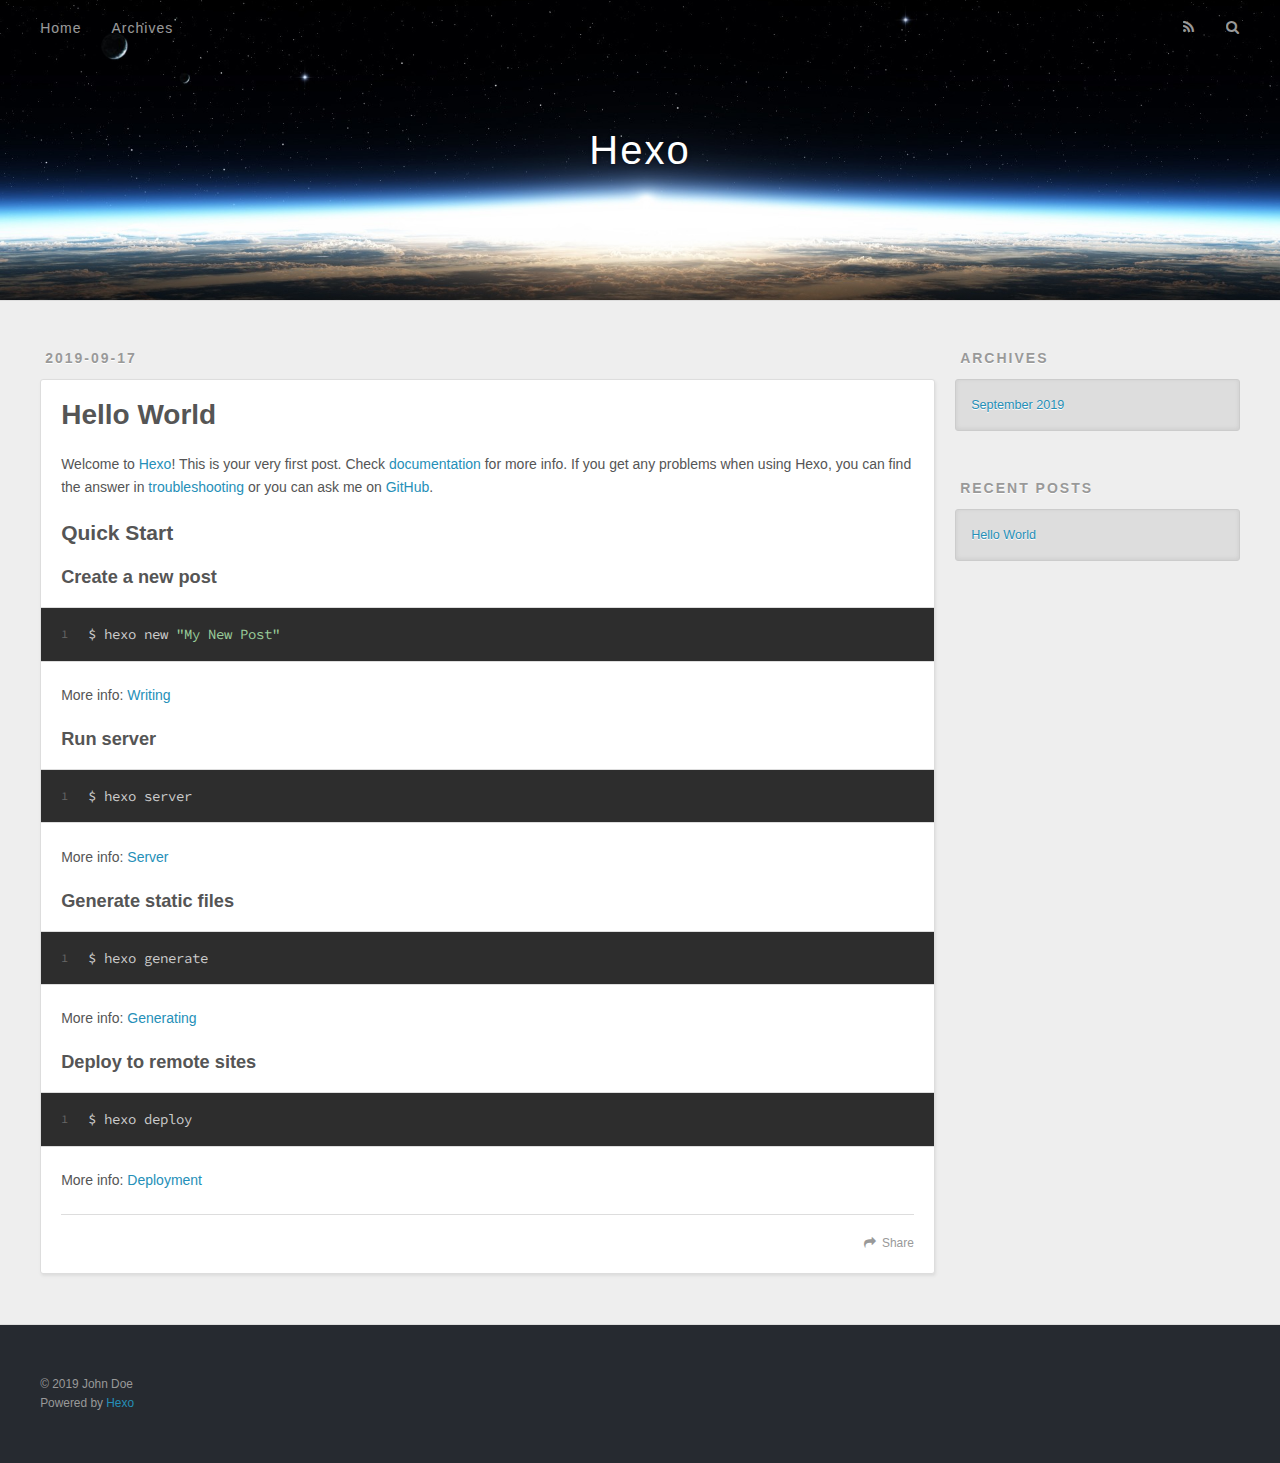
<file: index.html>
<!DOCTYPE html>
<html>
<head><meta name="generator" content="Hexo 3.9.0">
  <meta charset="utf-8">
  

  
  <title>Hexo</title>
  <meta name="viewport" content="width=device-width, initial-scale=1, maximum-scale=1">
  <meta property="og:type" content="website">
<meta property="og:title" content="Hexo">
<meta property="og:url" content="http://yoursite.com/index.html">
<meta property="og:site_name" content="Hexo">
<meta property="og:locale" content="en">
<meta name="twitter:card" content="summary">
<meta name="twitter:title" content="Hexo">
  
    <link rel="alternate" href="/atom.xml" title="Hexo" type="application/atom+xml">
  
  
    <link rel="icon" href="/favicon.png">
  
  
    <link href="//fonts.googleapis.com/css?family=Source+Code+Pro" rel="stylesheet" type="text/css">
  
  <link rel="stylesheet" href="/css/style.css">
</head>
</html>
<body>
  <div id="container">
    <div id="wrap">
      <header id="header">
  <div id="banner"></div>
  <div id="header-outer" class="outer">
    <div id="header-title" class="inner">
      <h1 id="logo-wrap">
        <a href="/" id="logo">Hexo</a>
      </h1>
      
    </div>
    <div id="header-inner" class="inner">
      <nav id="main-nav">
        <a id="main-nav-toggle" class="nav-icon"></a>
        
          <a class="main-nav-link" href="/">Home</a>
        
          <a class="main-nav-link" href="/archives">Archives</a>
        
      </nav>
      <nav id="sub-nav">
        
          <a id="nav-rss-link" class="nav-icon" href="/atom.xml" title="RSS Feed"></a>
        
        <a id="nav-search-btn" class="nav-icon" title="Search"></a>
      </nav>
      <div id="search-form-wrap">
        <form action="//google.com/search" method="get" accept-charset="UTF-8" class="search-form"><input type="search" name="q" class="search-form-input" placeholder="Search"><button type="submit" class="search-form-submit">&#xF002;</button><input type="hidden" name="sitesearch" value="http://yoursite.com"></form>
      </div>
    </div>
  </div>
</header>
      <div class="outer">
        <section id="main">
  
    <article id="post-hello-world" class="article article-type-post" itemscope itemprop="blogPost">
  <div class="article-meta">
    <a href="/2019/09/17/hello-world/" class="article-date">
  <time datetime="2019-09-17T07:24:57.019Z" itemprop="datePublished">2019-09-17</time>
</a>
    
  </div>
  <div class="article-inner">
    
    
      <header class="article-header">
        
  
    <h1 itemprop="name">
      <a class="article-title" href="/2019/09/17/hello-world/">Hello World</a>
    </h1>
  

      </header>
    
    <div class="article-entry" itemprop="articleBody">
      
        <p>Welcome to <a href="https://hexo.io/" target="_blank" rel="noopener">Hexo</a>! This is your very first post. Check <a href="https://hexo.io/docs/" target="_blank" rel="noopener">documentation</a> for more info. If you get any problems when using Hexo, you can find the answer in <a href="https://hexo.io/docs/troubleshooting.html" target="_blank" rel="noopener">troubleshooting</a> or you can ask me on <a href="https://github.com/hexojs/hexo/issues" target="_blank" rel="noopener">GitHub</a>.</p>
<h2 id="Quick-Start"><a href="#Quick-Start" class="headerlink" title="Quick Start"></a>Quick Start</h2><h3 id="Create-a-new-post"><a href="#Create-a-new-post" class="headerlink" title="Create a new post"></a>Create a new post</h3><figure class="highlight bash"><table><tr><td class="gutter"><pre><span class="line">1</span><br></pre></td><td class="code"><pre><span class="line">$ hexo new <span class="string">"My New Post"</span></span><br></pre></td></tr></table></figure>

<p>More info: <a href="https://hexo.io/docs/writing.html" target="_blank" rel="noopener">Writing</a></p>
<h3 id="Run-server"><a href="#Run-server" class="headerlink" title="Run server"></a>Run server</h3><figure class="highlight bash"><table><tr><td class="gutter"><pre><span class="line">1</span><br></pre></td><td class="code"><pre><span class="line">$ hexo server</span><br></pre></td></tr></table></figure>

<p>More info: <a href="https://hexo.io/docs/server.html" target="_blank" rel="noopener">Server</a></p>
<h3 id="Generate-static-files"><a href="#Generate-static-files" class="headerlink" title="Generate static files"></a>Generate static files</h3><figure class="highlight bash"><table><tr><td class="gutter"><pre><span class="line">1</span><br></pre></td><td class="code"><pre><span class="line">$ hexo generate</span><br></pre></td></tr></table></figure>

<p>More info: <a href="https://hexo.io/docs/generating.html" target="_blank" rel="noopener">Generating</a></p>
<h3 id="Deploy-to-remote-sites"><a href="#Deploy-to-remote-sites" class="headerlink" title="Deploy to remote sites"></a>Deploy to remote sites</h3><figure class="highlight bash"><table><tr><td class="gutter"><pre><span class="line">1</span><br></pre></td><td class="code"><pre><span class="line">$ hexo deploy</span><br></pre></td></tr></table></figure>

<p>More info: <a href="https://hexo.io/docs/deployment.html" target="_blank" rel="noopener">Deployment</a></p>

      
    </div>
    <footer class="article-footer">
      <a data-url="http://yoursite.com/2019/09/17/hello-world/" data-id="ck0nk9l470000p4p4lia5iqep" class="article-share-link">Share</a>
      
      
    </footer>
  </div>
  
</article>


  


</section>
        
          <aside id="sidebar">
  
    

  
    

  
    
  
    
  <div class="widget-wrap">
    <h3 class="widget-title">Archives</h3>
    <div class="widget">
      <ul class="archive-list"><li class="archive-list-item"><a class="archive-list-link" href="/archives/2019/09/">September 2019</a></li></ul>
    </div>
  </div>


  
    
  <div class="widget-wrap">
    <h3 class="widget-title">Recent Posts</h3>
    <div class="widget">
      <ul>
        
          <li>
            <a href="/2019/09/17/hello-world/">Hello World</a>
          </li>
        
      </ul>
    </div>
  </div>

  
</aside>
        
      </div>
      <footer id="footer">
  
  <div class="outer">
    <div id="footer-info" class="inner">
      &copy; 2019 John Doe<br>
      Powered by <a href="http://hexo.io/" target="_blank">Hexo</a>
    </div>
  </div>
</footer>
    </div>
    <nav id="mobile-nav">
  
    <a href="/" class="mobile-nav-link">Home</a>
  
    <a href="/archives" class="mobile-nav-link">Archives</a>
  
</nav>
    

<script src="//ajax.googleapis.com/ajax/libs/jquery/2.0.3/jquery.min.js"></script>


  <link rel="stylesheet" href="/fancybox/jquery.fancybox.css">
  <script src="/fancybox/jquery.fancybox.pack.js"></script>


<script src="/js/script.js"></script>



  </div>
</body>
</html>
</file>
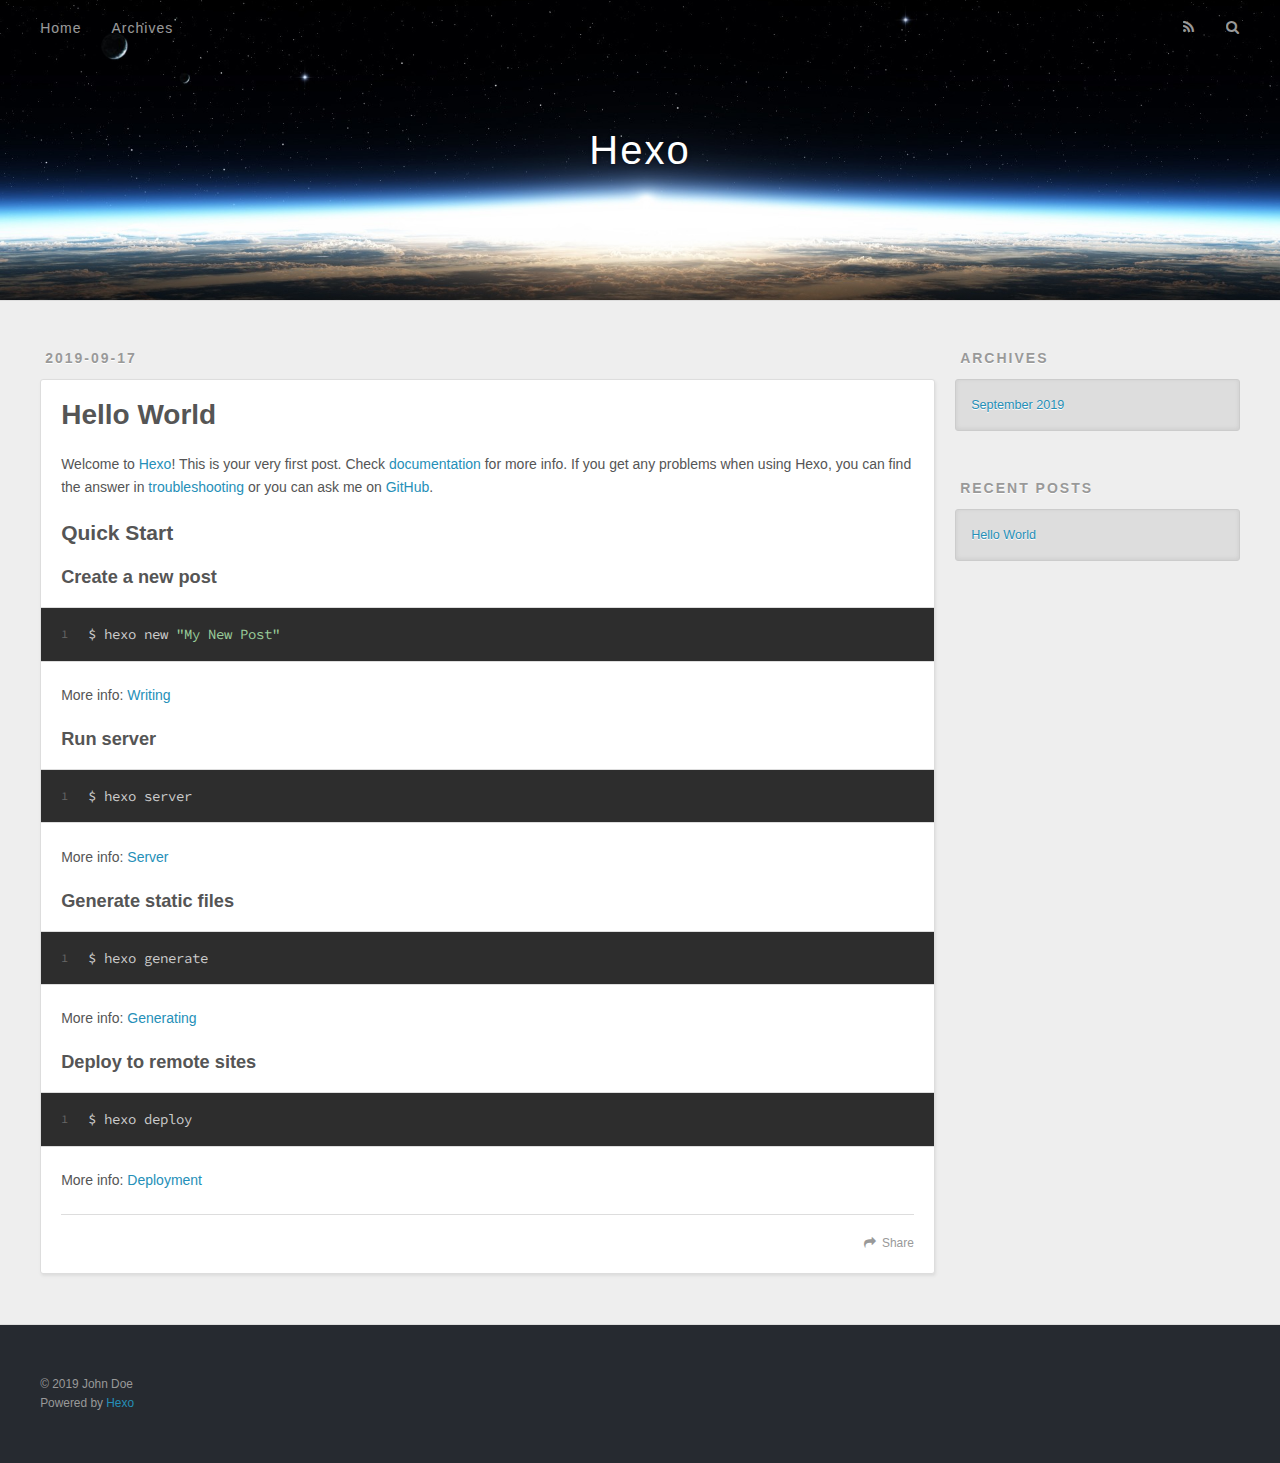
<file: 2019/09/17/hello-world/index.html>
<!DOCTYPE html>
<html>
<head><meta name="generator" content="Hexo 3.9.0">
  <meta charset="utf-8">
  

  
  <title>Hello World | Hexo</title>
  <meta name="viewport" content="width=device-width, initial-scale=1, maximum-scale=1">
  <meta name="description" content="Welcome to Hexo! This is your very first post. Check documentation for more info. If you get any problems when using Hexo, you can find the answer in troubleshooting or you can ask me on GitHub. Quick">
<meta property="og:type" content="article">
<meta property="og:title" content="Hello World">
<meta property="og:url" content="http://yoursite.com/2019/09/17/hello-world/index.html">
<meta property="og:site_name" content="Hexo">
<meta property="og:description" content="Welcome to Hexo! This is your very first post. Check documentation for more info. If you get any problems when using Hexo, you can find the answer in troubleshooting or you can ask me on GitHub. Quick">
<meta property="og:locale" content="en">
<meta property="og:updated_time" content="2019-09-17T07:24:57.020Z">
<meta name="twitter:card" content="summary">
<meta name="twitter:title" content="Hello World">
<meta name="twitter:description" content="Welcome to Hexo! This is your very first post. Check documentation for more info. If you get any problems when using Hexo, you can find the answer in troubleshooting or you can ask me on GitHub. Quick">
  
    <link rel="alternate" href="/atom.xml" title="Hexo" type="application/atom+xml">
  
  
    <link rel="icon" href="/favicon.png">
  
  
    <link href="//fonts.googleapis.com/css?family=Source+Code+Pro" rel="stylesheet" type="text/css">
  
  <link rel="stylesheet" href="/css/style.css">
</head>
</html>
<body>
  <div id="container">
    <div id="wrap">
      <header id="header">
  <div id="banner"></div>
  <div id="header-outer" class="outer">
    <div id="header-title" class="inner">
      <h1 id="logo-wrap">
        <a href="/" id="logo">Hexo</a>
      </h1>
      
    </div>
    <div id="header-inner" class="inner">
      <nav id="main-nav">
        <a id="main-nav-toggle" class="nav-icon"></a>
        
          <a class="main-nav-link" href="/">Home</a>
        
          <a class="main-nav-link" href="/archives">Archives</a>
        
      </nav>
      <nav id="sub-nav">
        
          <a id="nav-rss-link" class="nav-icon" href="/atom.xml" title="RSS Feed"></a>
        
        <a id="nav-search-btn" class="nav-icon" title="Search"></a>
      </nav>
      <div id="search-form-wrap">
        <form action="//google.com/search" method="get" accept-charset="UTF-8" class="search-form"><input type="search" name="q" class="search-form-input" placeholder="Search"><button type="submit" class="search-form-submit">&#xF002;</button><input type="hidden" name="sitesearch" value="http://yoursite.com"></form>
      </div>
    </div>
  </div>
</header>
      <div class="outer">
        <section id="main"><article id="post-hello-world" class="article article-type-post" itemscope itemprop="blogPost">
  <div class="article-meta">
    <a href="/2019/09/17/hello-world/" class="article-date">
  <time datetime="2019-09-17T07:24:57.019Z" itemprop="datePublished">2019-09-17</time>
</a>
    
  </div>
  <div class="article-inner">
    
    
      <header class="article-header">
        
  
    <h1 class="article-title" itemprop="name">
      Hello World
    </h1>
  

      </header>
    
    <div class="article-entry" itemprop="articleBody">
      
        <p>Welcome to <a href="https://hexo.io/" target="_blank" rel="noopener">Hexo</a>! This is your very first post. Check <a href="https://hexo.io/docs/" target="_blank" rel="noopener">documentation</a> for more info. If you get any problems when using Hexo, you can find the answer in <a href="https://hexo.io/docs/troubleshooting.html" target="_blank" rel="noopener">troubleshooting</a> or you can ask me on <a href="https://github.com/hexojs/hexo/issues" target="_blank" rel="noopener">GitHub</a>.</p>
<h2 id="Quick-Start"><a href="#Quick-Start" class="headerlink" title="Quick Start"></a>Quick Start</h2><h3 id="Create-a-new-post"><a href="#Create-a-new-post" class="headerlink" title="Create a new post"></a>Create a new post</h3><figure class="highlight bash"><table><tr><td class="gutter"><pre><span class="line">1</span><br></pre></td><td class="code"><pre><span class="line">$ hexo new <span class="string">"My New Post"</span></span><br></pre></td></tr></table></figure>

<p>More info: <a href="https://hexo.io/docs/writing.html" target="_blank" rel="noopener">Writing</a></p>
<h3 id="Run-server"><a href="#Run-server" class="headerlink" title="Run server"></a>Run server</h3><figure class="highlight bash"><table><tr><td class="gutter"><pre><span class="line">1</span><br></pre></td><td class="code"><pre><span class="line">$ hexo server</span><br></pre></td></tr></table></figure>

<p>More info: <a href="https://hexo.io/docs/server.html" target="_blank" rel="noopener">Server</a></p>
<h3 id="Generate-static-files"><a href="#Generate-static-files" class="headerlink" title="Generate static files"></a>Generate static files</h3><figure class="highlight bash"><table><tr><td class="gutter"><pre><span class="line">1</span><br></pre></td><td class="code"><pre><span class="line">$ hexo generate</span><br></pre></td></tr></table></figure>

<p>More info: <a href="https://hexo.io/docs/generating.html" target="_blank" rel="noopener">Generating</a></p>
<h3 id="Deploy-to-remote-sites"><a href="#Deploy-to-remote-sites" class="headerlink" title="Deploy to remote sites"></a>Deploy to remote sites</h3><figure class="highlight bash"><table><tr><td class="gutter"><pre><span class="line">1</span><br></pre></td><td class="code"><pre><span class="line">$ hexo deploy</span><br></pre></td></tr></table></figure>

<p>More info: <a href="https://hexo.io/docs/deployment.html" target="_blank" rel="noopener">Deployment</a></p>

      
    </div>
    <footer class="article-footer">
      <a data-url="http://yoursite.com/2019/09/17/hello-world/" data-id="ck0nitjcr00005op4zd7bzoa7" class="article-share-link">Share</a>
      
      
    </footer>
  </div>
  
    
  
</article>

</section>
        
          <aside id="sidebar">
  
    

  
    

  
    
  
    
  <div class="widget-wrap">
    <h3 class="widget-title">Archives</h3>
    <div class="widget">
      <ul class="archive-list"><li class="archive-list-item"><a class="archive-list-link" href="/archives/2019/09/">September 2019</a></li></ul>
    </div>
  </div>


  
    
  <div class="widget-wrap">
    <h3 class="widget-title">Recent Posts</h3>
    <div class="widget">
      <ul>
        
          <li>
            <a href="/2019/09/17/hello-world/">Hello World</a>
          </li>
        
      </ul>
    </div>
  </div>

  
</aside>
        
      </div>
      <footer id="footer">
  
  <div class="outer">
    <div id="footer-info" class="inner">
      &copy; 2019 John Doe<br>
      Powered by <a href="http://hexo.io/" target="_blank">Hexo</a>
    </div>
  </div>
</footer>
    </div>
    <nav id="mobile-nav">
  
    <a href="/" class="mobile-nav-link">Home</a>
  
    <a href="/archives" class="mobile-nav-link">Archives</a>
  
</nav>
    

<script src="//ajax.googleapis.com/ajax/libs/jquery/2.0.3/jquery.min.js"></script>


  <link rel="stylesheet" href="/fancybox/jquery.fancybox.css">
  <script src="/fancybox/jquery.fancybox.pack.js"></script>


<script src="/js/script.js"></script>



  </div>
</body>
</html>
</file>
<file: css/style.css>
body {
  width: 100%;
}
body:before,
body:after {
  content: "";
  display: table;
}
body:after {
  clear: both;
}
html,
body,
div,
span,
applet,
object,
iframe,
h1,
h2,
h3,
h4,
h5,
h6,
p,
blockquote,
pre,
a,
abbr,
acronym,
address,
big,
cite,
code,
del,
dfn,
em,
img,
ins,
kbd,
q,
s,
samp,
small,
strike,
strong,
sub,
sup,
tt,
var,
dl,
dt,
dd,
ol,
ul,
li,
fieldset,
form,
label,
legend,
table,
caption,
tbody,
tfoot,
thead,
tr,
th,
td {
  margin: 0;
  padding: 0;
  border: 0;
  outline: 0;
  font-weight: inherit;
  font-style: inherit;
  font-family: inherit;
  font-size: 100%;
  vertical-align: baseline;
}
body {
  line-height: 1;
  color: #000;
  background: #fff;
}
ol,
ul {
  list-style: none;
}
table {
  border-collapse: separate;
  border-spacing: 0;
  vertical-align: middle;
}
caption,
th,
td {
  text-align: left;
  font-weight: normal;
  vertical-align: middle;
}
a img {
  border: none;
}
input,
button {
  margin: 0;
  padding: 0;
}
input::-moz-focus-inner,
button::-moz-focus-inner {
  border: 0;
  padding: 0;
}
@font-face {
  font-family: FontAwesome;
  font-style: normal;
  font-weight: normal;
  src: url("fonts/fontawesome-webfont.eot?v=#4.0.3");
  src: url("fonts/fontawesome-webfont.eot?#iefix&v=#4.0.3") format("embedded-opentype"), url("fonts/fontawesome-webfont.woff?v=#4.0.3") format("woff"), url("fonts/fontawesome-webfont.ttf?v=#4.0.3") format("truetype"), url("fonts/fontawesome-webfont.svg#fontawesomeregular?v=#4.0.3") format("svg");
}
html,
body,
#container {
  height: 100%;
}
body {
  background: #eee;
  font: 14px -apple-system, BlinkMacSystemFont, "Segoe UI", "Roboto", "Oxygen", "Ubuntu", "Cantarell", "Fira Sans", "Droid Sans", "Helvetica Neue", sans-serif;
  -webkit-text-size-adjust: 100%;
}
.outer {
  max-width: 1220px;
  margin: 0 auto;
  padding: 0 20px;
}
.outer:before,
.outer:after {
  content: "";
  display: table;
}
.outer:after {
  clear: both;
}
.inner {
  display: inline;
  float: left;
  width: 98.33333333333333%;
  margin: 0 0.833333333333333%;
}
.left,
.alignleft {
  float: left;
}
.right,
.alignright {
  float: right;
}
.clear {
  clear: both;
}
#container {
  position: relative;
}
.mobile-nav-on {
  overflow: hidden;
}
#wrap {
  height: 100%;
  width: 100%;
  position: absolute;
  top: 0;
  left: 0;
  -webkit-transition: 0.2s ease-out;
  -moz-transition: 0.2s ease-out;
  -ms-transition: 0.2s ease-out;
  transition: 0.2s ease-out;
  z-index: 1;
  background: #eee;
}
.mobile-nav-on #wrap {
  left: 280px;
}
@media screen and (min-width: 768px) {
  #main {
    display: inline;
    float: left;
    width: 73.33333333333333%;
    margin: 0 0.833333333333333%;
  }
}
.article-date,
.article-category-link,
.archive-year,
.widget-title {
  text-decoration: none;
  text-transform: uppercase;
  letter-spacing: 2px;
  color: #999;
  margin-bottom: 1em;
  margin-left: 5px;
  line-height: 1em;
  text-shadow: 0 1px #fff;
  font-weight: bold;
}
.article-inner,
.archive-article-inner {
  background: #fff;
  -webkit-box-shadow: 1px 2px 3px #ddd;
  box-shadow: 1px 2px 3px #ddd;
  border: 1px solid #ddd;
  border-radius: 3px;
}
.article-entry h1,
.widget h1 {
  font-size: 2em;
}
.article-entry h2,
.widget h2 {
  font-size: 1.5em;
}
.article-entry h3,
.widget h3 {
  font-size: 1.3em;
}
.article-entry h4,
.widget h4 {
  font-size: 1.2em;
}
.article-entry h5,
.widget h5 {
  font-size: 1em;
}
.article-entry h6,
.widget h6 {
  font-size: 1em;
  color: #999;
}
.article-entry hr,
.widget hr {
  border: 1px dashed #ddd;
}
.article-entry strong,
.widget strong {
  font-weight: bold;
}
.article-entry em,
.widget em,
.article-entry cite,
.widget cite {
  font-style: italic;
}
.article-entry sup,
.widget sup,
.article-entry sub,
.widget sub {
  font-size: 0.75em;
  line-height: 0;
  position: relative;
  vertical-align: baseline;
}
.article-entry sup,
.widget sup {
  top: -0.5em;
}
.article-entry sub,
.widget sub {
  bottom: -0.2em;
}
.article-entry small,
.widget small {
  font-size: 0.85em;
}
.article-entry acronym,
.widget acronym,
.article-entry abbr,
.widget abbr {
  border-bottom: 1px dotted;
}
.article-entry ul,
.widget ul,
.article-entry ol,
.widget ol,
.article-entry dl,
.widget dl {
  margin: 0 20px;
  line-height: 1.6em;
}
.article-entry ul ul,
.widget ul ul,
.article-entry ol ul,
.widget ol ul,
.article-entry ul ol,
.widget ul ol,
.article-entry ol ol,
.widget ol ol {
  margin-top: 0;
  margin-bottom: 0;
}
.article-entry ul,
.widget ul {
  list-style: disc;
}
.article-entry ol,
.widget ol {
  list-style: decimal;
}
.article-entry dt,
.widget dt {
  font-weight: bold;
}
#header {
  height: 300px;
  position: relative;
  border-bottom: 1px solid #ddd;
}
#header:before,
#header:after {
  content: "";
  position: absolute;
  left: 0;
  right: 0;
  height: 40px;
}
#header:before {
  top: 0;
  background: -webkit-linear-gradient(rgba(0,0,0,0.2), transparent);
  background: -moz-linear-gradient(rgba(0,0,0,0.2), transparent);
  background: -ms-linear-gradient(rgba(0,0,0,0.2), transparent);
  background: linear-gradient(rgba(0,0,0,0.2), transparent);
}
#header:after {
  bottom: 0;
  background: -webkit-linear-gradient(transparent, rgba(0,0,0,0.2));
  background: -moz-linear-gradient(transparent, rgba(0,0,0,0.2));
  background: -ms-linear-gradient(transparent, rgba(0,0,0,0.2));
  background: linear-gradient(transparent, rgba(0,0,0,0.2));
}
#header-outer {
  height: 100%;
  position: relative;
}
#header-inner {
  position: relative;
  overflow: hidden;
}
#banner {
  position: absolute;
  top: 0;
  left: 0;
  width: 100%;
  height: 100%;
  background: url("images/banner.jpg") center #000;
  -webkit-background-size: cover;
  -moz-background-size: cover;
  background-size: cover;
  z-index: -1;
}
#header-title {
  text-align: center;
  height: 40px;
  position: absolute;
  top: 50%;
  left: 0;
  margin-top: -20px;
}
#logo,
#subtitle {
  text-decoration: none;
  color: #fff;
  font-weight: 300;
  text-shadow: 0 1px 4px rgba(0,0,0,0.3);
}
#logo {
  font-size: 40px;
  line-height: 40px;
  letter-spacing: 2px;
}
#subtitle {
  font-size: 16px;
  line-height: 16px;
  letter-spacing: 1px;
}
#subtitle-wrap {
  margin-top: 16px;
}
#main-nav {
  float: left;
  margin-left: -15px;
}
.nav-icon,
.main-nav-link {
  float: left;
  color: #fff;
  opacity: 0.6;
  text-decoration: none;
  text-shadow: 0 1px rgba(0,0,0,0.2);
  -webkit-transition: opacity 0.2s;
  -moz-transition: opacity 0.2s;
  -ms-transition: opacity 0.2s;
  transition: opacity 0.2s;
  display: block;
  padding: 20px 15px;
}
.nav-icon:hover,
.main-nav-link:hover {
  opacity: 1;
}
.nav-icon {
  font-family: FontAwesome;
  text-align: center;
  font-size: 14px;
  width: 14px;
  height: 14px;
  padding: 20px 15px;
  position: relative;
  cursor: pointer;
}
.main-nav-link {
  font-weight: 300;
  letter-spacing: 1px;
}
@media screen and (max-width: 479px) {
  .main-nav-link {
    display: none;
  }
}
#main-nav-toggle {
  display: none;
}
#main-nav-toggle:before {
  content: "\f0c9";
}
@media screen and (max-width: 479px) {
  #main-nav-toggle {
    display: block;
  }
}
#sub-nav {
  float: right;
  margin-right: -15px;
}
#nav-rss-link:before {
  content: "\f09e";
}
#nav-search-btn:before {
  content: "\f002";
}
#search-form-wrap {
  position: absolute;
  top: 15px;
  width: 150px;
  height: 30px;
  right: -150px;
  opacity: 0;
  -webkit-transition: 0.2s ease-out;
  -moz-transition: 0.2s ease-out;
  -ms-transition: 0.2s ease-out;
  transition: 0.2s ease-out;
}
#search-form-wrap.on {
  opacity: 1;
  right: 0;
}
@media screen and (max-width: 479px) {
  #search-form-wrap {
    width: 100%;
    right: -100%;
  }
}
.search-form {
  position: absolute;
  top: 0;
  left: 0;
  right: 0;
  background: #fff;
  padding: 5px 15px;
  border-radius: 15px;
  -webkit-box-shadow: 0 0 10px rgba(0,0,0,0.3);
  box-shadow: 0 0 10px rgba(0,0,0,0.3);
}
.search-form-input {
  border: none;
  background: none;
  color: #555;
  width: 100%;
  font: 13px -apple-system, BlinkMacSystemFont, "Segoe UI", "Roboto", "Oxygen", "Ubuntu", "Cantarell", "Fira Sans", "Droid Sans", "Helvetica Neue", sans-serif;
  outline: none;
}
.search-form-input::-webkit-search-results-decoration,
.search-form-input::-webkit-search-cancel-button {
  -webkit-appearance: none;
}
.search-form-submit {
  position: absolute;
  top: 50%;
  right: 10px;
  margin-top: -7px;
  font: 13px FontAwesome;
  border: none;
  background: none;
  color: #bbb;
  cursor: pointer;
}
.search-form-submit:hover,
.search-form-submit:focus {
  color: #777;
}
.article {
  margin: 50px 0;
}
.article-inner {
  overflow: hidden;
}
.article-meta:before,
.article-meta:after {
  content: "";
  display: table;
}
.article-meta:after {
  clear: both;
}
.article-date {
  float: left;
}
.article-category {
  float: left;
  line-height: 1em;
  color: #ccc;
  text-shadow: 0 1px #fff;
  margin-left: 8px;
}
.article-category:before {
  content: "\2022";
}
.article-category-link {
  margin: 0 12px 1em;
}
.article-header {
  padding: 20px 20px 0;
}
.article-title {
  text-decoration: none;
  font-size: 2em;
  font-weight: bold;
  color: #555;
  line-height: 1.1em;
  -webkit-transition: color 0.2s;
  -moz-transition: color 0.2s;
  -ms-transition: color 0.2s;
  transition: color 0.2s;
}
a.article-title:hover {
  color: #258fb8;
}
.article-entry {
  color: #555;
  padding: 0 20px;
}
.article-entry:before,
.article-entry:after {
  content: "";
  display: table;
}
.article-entry:after {
  clear: both;
}
.article-entry p,
.article-entry table {
  line-height: 1.6em;
  margin: 1.6em 0;
}
.article-entry h1,
.article-entry h2,
.article-entry h3,
.article-entry h4,
.article-entry h5,
.article-entry h6 {
  font-weight: bold;
}
.article-entry h1,
.article-entry h2,
.article-entry h3,
.article-entry h4,
.article-entry h5,
.article-entry h6 {
  line-height: 1.1em;
  margin: 1.1em 0;
}
.article-entry a {
  color: #258fb8;
  text-decoration: none;
}
.article-entry a:hover {
  text-decoration: underline;
}
.article-entry ul,
.article-entry ol,
.article-entry dl {
  margin-top: 1.6em;
  margin-bottom: 1.6em;
}
.article-entry img,
.article-entry video {
  max-width: 100%;
  height: auto;
  display: block;
  margin: auto;
}
.article-entry iframe {
  border: none;
}
.article-entry table {
  width: 100%;
  border-collapse: collapse;
  border-spacing: 0;
}
.article-entry th {
  font-weight: bold;
  border-bottom: 3px solid #ddd;
  padding-bottom: 0.5em;
}
.article-entry td {
  border-bottom: 1px solid #ddd;
  padding: 10px 0;
}
.article-entry blockquote {
  font-family: Georgia, "Times New Roman", serif;
  font-size: 1.4em;
  margin: 1.6em 20px;
  text-align: center;
}
.article-entry blockquote footer {
  font-size: 14px;
  margin: 1.6em 0;
  font-family: -apple-system, BlinkMacSystemFont, "Segoe UI", "Roboto", "Oxygen", "Ubuntu", "Cantarell", "Fira Sans", "Droid Sans", "Helvetica Neue", sans-serif;
}
.article-entry blockquote footer cite:before {
  content: "—";
  padding: 0 0.5em;
}
.article-entry .pullquote {
  text-align: left;
  width: 45%;
  margin: 0;
}
.article-entry .pullquote.left {
  margin-left: 0.5em;
  margin-right: 1em;
}
.article-entry .pullquote.right {
  margin-right: 0.5em;
  margin-left: 1em;
}
.article-entry .caption {
  color: #999;
  display: block;
  font-size: 0.9em;
  margin-top: 0.5em;
  position: relative;
  text-align: center;
}
.article-entry .video-container {
  position: relative;
  padding-top: 56.25%;
  height: 0;
  overflow: hidden;
}
.article-entry .video-container iframe,
.article-entry .video-container object,
.article-entry .video-container embed {
  position: absolute;
  top: 0;
  left: 0;
  width: 100%;
  height: 100%;
  margin-top: 0;
}
.article-more-link a {
  display: inline-block;
  line-height: 1em;
  padding: 6px 15px;
  border-radius: 15px;
  background: #eee;
  color: #999;
  text-shadow: 0 1px #fff;
  text-decoration: none;
}
.article-more-link a:hover {
  background: #258fb8;
  color: #fff;
  text-decoration: none;
  text-shadow: 0 1px #1e7293;
}
.article-footer {
  font-size: 0.85em;
  line-height: 1.6em;
  border-top: 1px solid #ddd;
  padding-top: 1.6em;
  margin: 0 20px 20px;
}
.article-footer:before,
.article-footer:after {
  content: "";
  display: table;
}
.article-footer:after {
  clear: both;
}
.article-footer a {
  color: #999;
  text-decoration: none;
}
.article-footer a:hover {
  color: #555;
}
.article-tag-list-item {
  float: left;
  margin-right: 10px;
}
.article-tag-list-link:before {
  content: "#";
}
.article-comment-link {
  float: right;
}
.article-comment-link:before {
  content: "\f075";
  font-family: FontAwesome;
  padding-right: 8px;
}
.article-share-link {
  cursor: pointer;
  float: right;
  margin-left: 20px;
}
.article-share-link:before {
  content: "\f064";
  font-family: FontAwesome;
  padding-right: 6px;
}
#article-nav {
  position: relative;
}
#article-nav:before,
#article-nav:after {
  content: "";
  display: table;
}
#article-nav:after {
  clear: both;
}
@media screen and (min-width: 768px) {
  #article-nav {
    margin: 50px 0;
  }
  #article-nav:before {
    width: 8px;
    height: 8px;
    position: absolute;
    top: 50%;
    left: 50%;
    margin-top: -4px;
    margin-left: -4px;
    content: "";
    border-radius: 50%;
    background: #ddd;
    -webkit-box-shadow: 0 1px 2px #fff;
    box-shadow: 0 1px 2px #fff;
  }
}
.article-nav-link-wrap {
  text-decoration: none;
  text-shadow: 0 1px #fff;
  color: #999;
  -webkit-box-sizing: border-box;
  -moz-box-sizing: border-box;
  box-sizing: border-box;
  margin-top: 50px;
  text-align: center;
  display: block;
}
.article-nav-link-wrap:hover {
  color: #555;
}
@media screen and (min-width: 768px) {
  .article-nav-link-wrap {
    width: 50%;
    margin-top: 0;
  }
}
@media screen and (min-width: 768px) {
  #article-nav-newer {
    float: left;
    text-align: right;
    padding-right: 20px;
  }
}
@media screen and (min-width: 768px) {
  #article-nav-older {
    float: right;
    text-align: left;
    padding-left: 20px;
  }
}
.article-nav-caption {
  text-transform: uppercase;
  letter-spacing: 2px;
  color: #ddd;
  line-height: 1em;
  font-weight: bold;
}
#article-nav-newer .article-nav-caption {
  margin-right: -2px;
}
.article-nav-title {
  font-size: 0.85em;
  line-height: 1.6em;
  margin-top: 0.5em;
}
.article-share-box {
  position: absolute;
  display: none;
  background: #fff;
  -webkit-box-shadow: 1px 2px 10px rgba(0,0,0,0.2);
  box-shadow: 1px 2px 10px rgba(0,0,0,0.2);
  border-radius: 3px;
  margin-left: -145px;
  overflow: hidden;
  z-index: 1;
}
.article-share-box.on {
  display: block;
}
.article-share-input {
  width: 100%;
  background: none;
  -webkit-box-sizing: border-box;
  -moz-box-sizing: border-box;
  box-sizing: border-box;
  font: 14px -apple-system, BlinkMacSystemFont, "Segoe UI", "Roboto", "Oxygen", "Ubuntu", "Cantarell", "Fira Sans", "Droid Sans", "Helvetica Neue", sans-serif;
  padding: 0 15px;
  color: #555;
  outline: none;
  border: 1px solid #ddd;
  border-radius: 3px 3px 0 0;
  height: 36px;
  line-height: 36px;
}
.article-share-links {
  background: #eee;
}
.article-share-links:before,
.article-share-links:after {
  content: "";
  display: table;
}
.article-share-links:after {
  clear: both;
}
.article-share-twitter,
.article-share-facebook,
.article-share-pinterest,
.article-share-google {
  width: 50px;
  height: 36px;
  display: block;
  float: left;
  position: relative;
  color: #999;
  text-shadow: 0 1px #fff;
}
.article-share-twitter:before,
.article-share-facebook:before,
.article-share-pinterest:before,
.article-share-google:before {
  font-size: 20px;
  font-family: FontAwesome;
  width: 20px;
  height: 20px;
  position: absolute;
  top: 50%;
  left: 50%;
  margin-top: -10px;
  margin-left: -10px;
  text-align: center;
}
.article-share-twitter:hover,
.article-share-facebook:hover,
.article-share-pinterest:hover,
.article-share-google:hover {
  color: #fff;
}
.article-share-twitter:before {
  content: "\f099";
}
.article-share-twitter:hover {
  background: #00aced;
  text-shadow: 0 1px #008abe;
}
.article-share-facebook:before {
  content: "\f09a";
}
.article-share-facebook:hover {
  background: #3b5998;
  text-shadow: 0 1px #2f477a;
}
.article-share-pinterest:before {
  content: "\f0d2";
}
.article-share-pinterest:hover {
  background: #cb2027;
  text-shadow: 0 1px #a21a1f;
}
.article-share-google:before {
  content: "\f0d5";
}
.article-share-google:hover {
  background: #dd4b39;
  text-shadow: 0 1px #be3221;
}
.article-gallery {
  background: #000;
  position: relative;
}
.article-gallery-photos {
  position: relative;
  overflow: hidden;
}
.article-gallery-img {
  display: none;
  max-width: 100%;
}
.article-gallery-img:first-child {
  display: block;
}
.article-gallery-img.loaded {
  position: absolute;
  display: block;
}
.article-gallery-img img {
  display: block;
  max-width: 100%;
  margin: 0 auto;
}
#comments {
  background: #fff;
  -webkit-box-shadow: 1px 2px 3px #ddd;
  box-shadow: 1px 2px 3px #ddd;
  padding: 20px;
  border: 1px solid #ddd;
  border-radius: 3px;
  margin: 50px 0;
}
#comments a {
  color: #258fb8;
}
.archives-wrap {
  margin: 50px 0;
}
.archives:before,
.archives:after {
  content: "";
  display: table;
}
.archives:after {
  clear: both;
}
.archive-year-wrap {
  margin-bottom: 1em;
}
.archives {
  -webkit-column-gap: 10px;
  -moz-column-gap: 10px;
  column-gap: 10px;
}
@media screen and (min-width: 480px) and (max-width: 767px) {
  .archives {
    -webkit-column-count: 2;
    -moz-column-count: 2;
    column-count: 2;
  }
}
@media screen and (min-width: 768px) {
  .archives {
    -webkit-column-count: 3;
    -moz-column-count: 3;
    column-count: 3;
  }
}
.archive-article {
  -webkit-column-break-inside: avoid;
  page-break-inside: avoid;
  overflow: hidden;
  break-inside: avoid-column;
}
.archive-article-inner {
  padding: 10px;
  margin-bottom: 15px;
}
.archive-article-title {
  text-decoration: none;
  font-weight: bold;
  color: #555;
  -webkit-transition: color 0.2s;
  -moz-transition: color 0.2s;
  -ms-transition: color 0.2s;
  transition: color 0.2s;
  line-height: 1.6em;
}
.archive-article-title:hover {
  color: #258fb8;
}
.archive-article-footer {
  margin-top: 1em;
}
.archive-article-date {
  color: #999;
  text-decoration: none;
  font-size: 0.85em;
  line-height: 1em;
  margin-bottom: 0.5em;
  display: block;
}
#page-nav {
  margin: 50px auto;
  background: #fff;
  -webkit-box-shadow: 1px 2px 3px #ddd;
  box-shadow: 1px 2px 3px #ddd;
  border: 1px solid #ddd;
  border-radius: 3px;
  text-align: center;
  color: #999;
  overflow: hidden;
}
#page-nav:before,
#page-nav:after {
  content: "";
  display: table;
}
#page-nav:after {
  clear: both;
}
#page-nav a,
#page-nav span {
  padding: 10px 20px;
  line-height: 1;
  height: 2ex;
}
#page-nav a {
  color: #999;
  text-decoration: none;
}
#page-nav a:hover {
  background: #999;
  color: #fff;
}
#page-nav .prev {
  float: left;
}
#page-nav .next {
  float: right;
}
#page-nav .page-number {
  display: inline-block;
}
@media screen and (max-width: 479px) {
  #page-nav .page-number {
    display: none;
  }
}
#page-nav .current {
  color: #555;
  font-weight: bold;
}
#page-nav .space {
  color: #ddd;
}
#footer {
  background: #262a30;
  padding: 50px 0;
  border-top: 1px solid #ddd;
  color: #999;
}
#footer a {
  color: #258fb8;
  text-decoration: none;
}
#footer a:hover {
  text-decoration: underline;
}
#footer-info {
  line-height: 1.6em;
  font-size: 0.85em;
}
.article-entry pre,
.article-entry .highlight {
  background: #2d2d2d;
  margin: 0 -20px;
  padding: 15px 20px;
  border-style: solid;
  border-color: #ddd;
  border-width: 1px 0;
  overflow: auto;
  color: #ccc;
  line-height: 22.400000000000002px;
}
.article-entry .highlight .gutter pre,
.article-entry .gist .gist-file .gist-data .line-numbers {
  color: #666;
  font-size: 0.85em;
}
.article-entry pre,
.article-entry code {
  font-family: "Source Code Pro", Consolas, Monaco, Menlo, Consolas, monospace;
}
.article-entry code {
  background: #eee;
  text-shadow: 0 1px #fff;
  padding: 0 0.3em;
}
.article-entry pre code {
  background: none;
  text-shadow: none;
  padding: 0;
}
.article-entry .highlight pre {
  border: none;
  margin: 0;
  padding: 0;
}
.article-entry .highlight table {
  margin: 0;
  width: auto;
}
.article-entry .highlight td {
  border: none;
  padding: 0;
}
.article-entry .highlight figcaption {
  font-size: 0.85em;
  color: #999;
  line-height: 1em;
  margin-bottom: 1em;
}
.article-entry .highlight figcaption:before,
.article-entry .highlight figcaption:after {
  content: "";
  display: table;
}
.article-entry .highlight figcaption:after {
  clear: both;
}
.article-entry .highlight figcaption a {
  float: right;
}
.article-entry .highlight .gutter pre {
  text-align: right;
  padding-right: 20px;
}
.article-entry .highlight .line {
  height: 22.400000000000002px;
}
.article-entry .highlight .line.marked {
  background: #515151;
}
.article-entry .gist {
  margin: 0 -20px;
  border-style: solid;
  border-color: #ddd;
  border-width: 1px 0;
  background: #2d2d2d;
  padding: 15px 20px 15px 0;
}
.article-entry .gist .gist-file {
  border: none;
  font-family: "Source Code Pro", Consolas, Monaco, Menlo, Consolas, monospace;
  margin: 0;
}
.article-entry .gist .gist-file .gist-data {
  background: none;
  border: none;
}
.article-entry .gist .gist-file .gist-data .line-numbers {
  background: none;
  border: none;
  padding: 0 20px 0 0;
}
.article-entry .gist .gist-file .gist-data .line-data {
  padding: 0 !important;
}
.article-entry .gist .gist-file .highlight {
  margin: 0;
  padding: 0;
  border: none;
}
.article-entry .gist .gist-file .gist-meta {
  background: #2d2d2d;
  color: #999;
  font: 0.85em -apple-system, BlinkMacSystemFont, "Segoe UI", "Roboto", "Oxygen", "Ubuntu", "Cantarell", "Fira Sans", "Droid Sans", "Helvetica Neue", sans-serif;
  text-shadow: 0 0;
  padding: 0;
  margin-top: 1em;
  margin-left: 20px;
}
.article-entry .gist .gist-file .gist-meta a {
  color: #258fb8;
  font-weight: normal;
}
.article-entry .gist .gist-file .gist-meta a:hover {
  text-decoration: underline;
}
pre .comment,
pre .title {
  color: #999;
}
pre .variable,
pre .attribute,
pre .tag,
pre .regexp,
pre .ruby .constant,
pre .xml .tag .title,
pre .xml .pi,
pre .xml .doctype,
pre .html .doctype,
pre .css .id,
pre .css .class,
pre .css .pseudo {
  color: #f2777a;
}
pre .number,
pre .preprocessor,
pre .built_in,
pre .literal,
pre .params,
pre .constant {
  color: #f99157;
}
pre .class,
pre .ruby .class .title,
pre .css .rules .attribute {
  color: #9c9;
}
pre .string,
pre .value,
pre .inheritance,
pre .header,
pre .ruby .symbol,
pre .xml .cdata {
  color: #9c9;
}
pre .css .hexcolor {
  color: #6cc;
}
pre .function,
pre .python .decorator,
pre .python .title,
pre .ruby .function .title,
pre .ruby .title .keyword,
pre .perl .sub,
pre .javascript .title,
pre .coffeescript .title {
  color: #69c;
}
pre .keyword,
pre .javascript .function {
  color: #c9c;
}
@media screen and (max-width: 479px) {
  #mobile-nav {
    position: absolute;
    top: 0;
    left: 0;
    width: 280px;
    height: 100%;
    background: #191919;
    border-right: 1px solid #fff;
  }
}
@media screen and (max-width: 479px) {
  .mobile-nav-link {
    display: block;
    color: #999;
    text-decoration: none;
    padding: 15px 20px;
    font-weight: bold;
  }
  .mobile-nav-link:hover {
    color: #fff;
  }
}
@media screen and (min-width: 768px) {
  #sidebar {
    display: inline;
    float: left;
    width: 23.333333333333332%;
    margin: 0 0.833333333333333%;
  }
}
.widget-wrap {
  margin: 50px 0;
}
.widget {
  color: #777;
  text-shadow: 0 1px #fff;
  background: #ddd;
  -webkit-box-shadow: 0 -1px 4px #ccc inset;
  box-shadow: 0 -1px 4px #ccc inset;
  border: 1px solid #ccc;
  padding: 15px;
  border-radius: 3px;
}
.widget a {
  color: #258fb8;
  text-decoration: none;
}
.widget a:hover {
  text-decoration: underline;
}
.widget ul ul,
.widget ol ul,
.widget dl ul,
.widget ul ol,
.widget ol ol,
.widget dl ol,
.widget ul dl,
.widget ol dl,
.widget dl dl {
  margin-left: 15px;
  list-style: disc;
}
.widget {
  line-height: 1.6em;
  word-wrap: break-word;
  font-size: 0.9em;
}
.widget ul,
.widget ol {
  list-style: none;
  margin: 0;
}
.widget ul ul,
.widget ol ul,
.widget ul ol,
.widget ol ol {
  margin: 0 20px;
}
.widget ul ul,
.widget ol ul {
  list-style: disc;
}
.widget ul ol,
.widget ol ol {
  list-style: decimal;
}
.category-list-count,
.tag-list-count,
.archive-list-count {
  padding-left: 5px;
  color: #999;
  font-size: 0.85em;
}
.category-list-count:before,
.tag-list-count:before,
.archive-list-count:before {
  content: "(";
}
.category-list-count:after,
.tag-list-count:after,
.archive-list-count:after {
  content: ")";
}
.tagcloud a {
  margin-right: 5px;
  display: inline-block;
}
</file>
